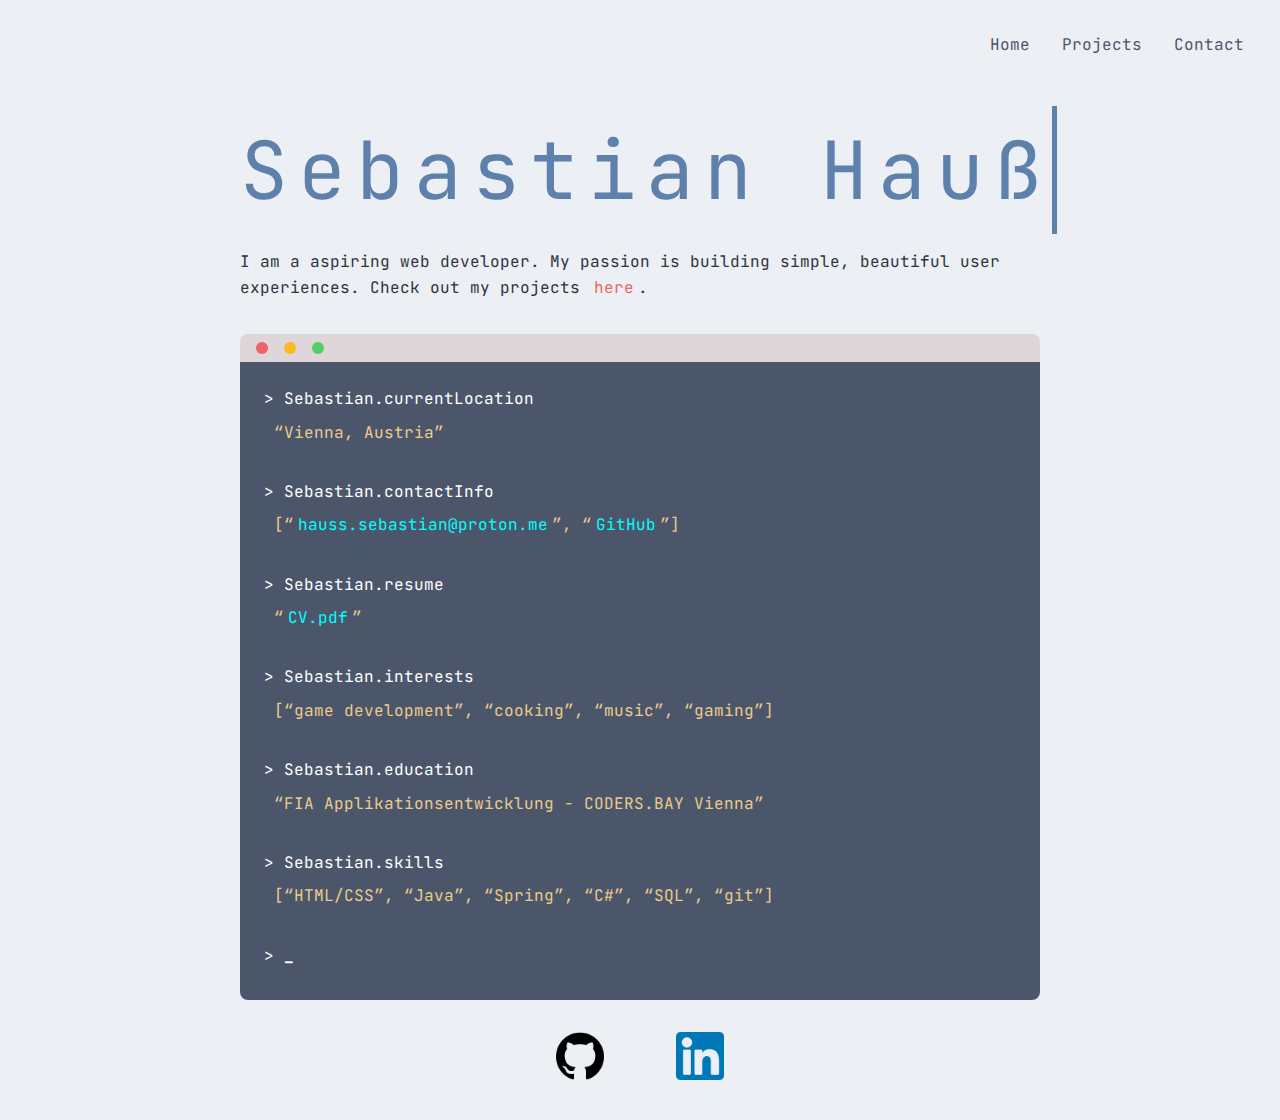
<file: index.html>
<!DOCTYPE html>
<html lang="en">
<head>
  <meta charset="UTF-8">
  <meta name="viewport" content="width=device-width, initial-scale=1.0">
  <link rel="stylesheet" href="CSS/main.css">
  <title>Home | Sebastian's Portfolio</title>
</head>
<body>
  <header>
    <nav class="flex-container-nav">
        <ul>
          <li><a href="index.html" aria-current="page">Home</a></li>
          <li><a href="pages/projects.html" aria-label="Go to Projects page">Projects</a></li>
          <li><a href="pages/contact.html" aria-label="Go to Contact page">Contact</a></li>
        </ul>
    </nav>
  </header>

  <main>
    <div class="text-container">
      <div class="container-inline-block">
        <p class="typewriter-text big-text">Sebastian Hauß</p>
      </div>
      <p>I am a aspiring web developer. My passion is building simple, beautiful user experiences. Check out my projects <a href="pages/projects.html" class="here">here</a>.</p><br>
    </div>

    <div class=fakeMenu>
      <div class="fakeButtons fakeClose"></div>
      <div class="fakeButtons fakeMinimize"></div>
      <div class="fakeButtons fakeZoom"></div>
    </div>

      <div class="fakeScreen terminal">
        <p class="line1">> Sebastian.currentLocation</p>
        <p class="line2">&nbsp;&ldquo;Vienna, Austria&rdquo;</p><br>
        <p class="line1">> Sebastian.contactInfo</p>
        <p class="line2">&nbsp;&#91;&ldquo;<a title="Send me an E-Mail" href="mailto:hauss.sebastian@proton.me" class="terminal">hauss.sebastian@proton.me</a>&rdquo;, &ldquo;<a title="Go to github.com/SebastianHauss" href="https://github.com/SebastianHauss" target="_blank" class="terminal">GitHub</a>&rdquo;&#93;</p><br>
        <p class="line1">> Sebastian.resume</p>
        <p class="line2">&nbsp;&ldquo;<a title="Download my resume" href="doc/CV_SebastianHauss.pdf" download="CV" class="terminal">CV.pdf</a>&rdquo;</p><br>
        <p class="line1">> Sebastian.interests</p>
        <p class="line2">&nbsp;&#91;&ldquo;game development&rdquo;, &ldquo;cooking&rdquo;, &ldquo;music&rdquo;, &ldquo;gaming&rdquo;&#93;</p><br>
        <p class="line1">> Sebastian.education</p>
        <p class="line2">&nbsp;&ldquo;FIA Applikationsentwicklung - CODERS.BAY Vienna&rdquo;</p><br>
        <p class="line1">> Sebastian.skills</p>
        <p class="line2">&nbsp;&#91;&ldquo;HTML/CSS&rdquo;, &ldquo;Java&rdquo;, &ldquo;Spring&rdquo;, &ldquo;C#&rdquo;, &ldquo;SQL&rdquo;, &ldquo;git&rdquo;&#93;</p><br>
        <p class="line4">><span class="cursor"> _</span></p>
    </div>
  </main>

  <footer>
    <p><a title="Go to github.com/SebastianHauss" href="https://github.com/SebastianHauss" target="_blank"><img src="img/github_icon.png" alt="GitHub icon link" class="contactIcons contactIconsText"></a></p><br>
    <p><a title="Go to at.linkedin.com/..." href="" target="_blank"><img src="img/linkedin_icon.png" alt="LinkedIn icon" class="contactIcons"></a></p>
  </footer>
  
</body>
</html>
</file>
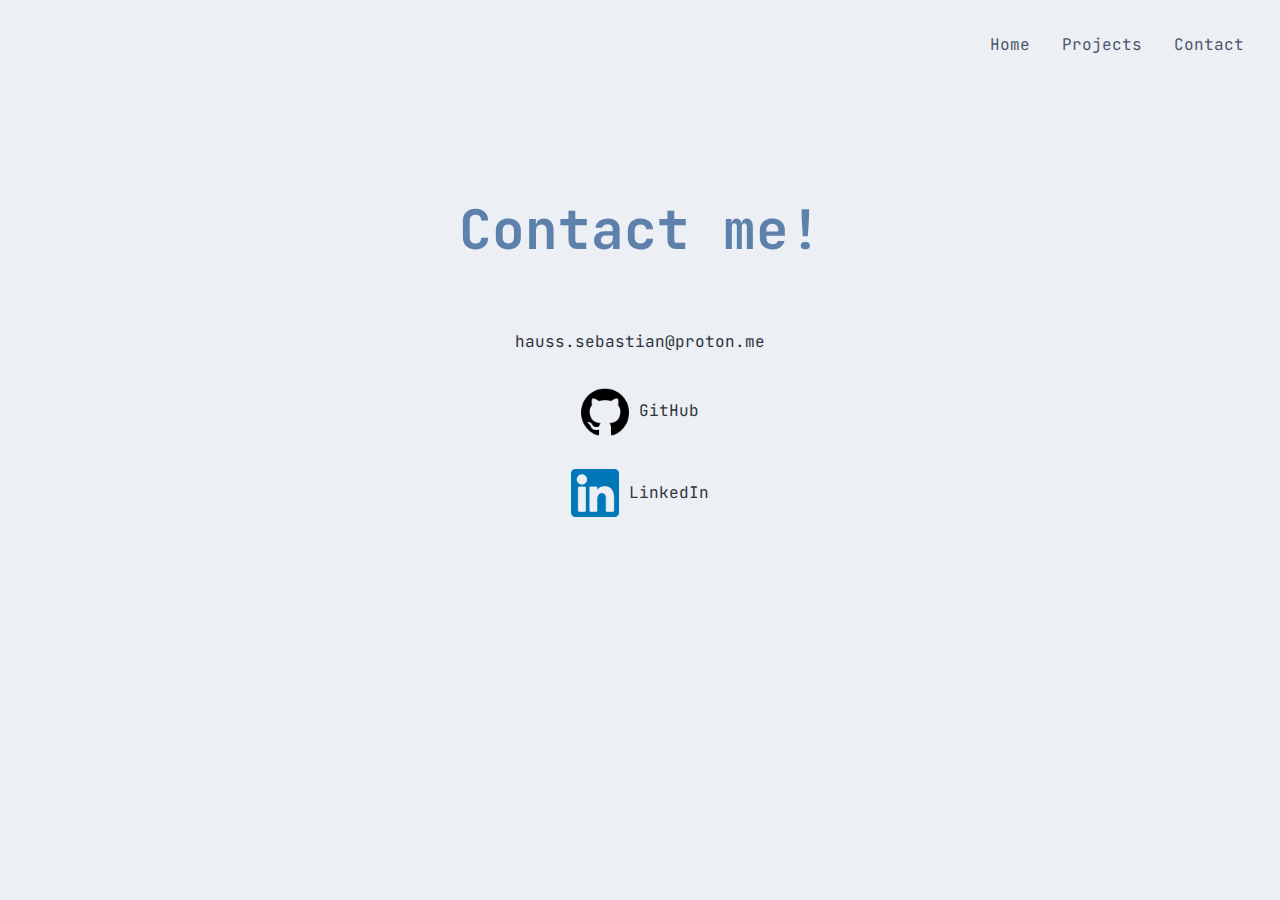
<file: pages/contact.html>
<!DOCTYPE html>
<html lang="en">
<head>
  <meta charset="UTF-8">
  <meta name="viewport" content="width=device-width, initial-scale=1.0">
  <link rel="stylesheet" href="../CSS/main.css">
  <title>Contact | Sebastian's Portfolio</title>
</head>
<body>
  <header>
      <nav class="flex-container-nav">
        <ul>
          <li><a href="../index.html">Home</a></li>
          <li><a href="projects.html">Projects</a></li>
          <li><a href="contact.html">Contact</a></li>
        </ul>
    </nav>
  </header>

  <main class="center">
    <h1 class="middle">Contact me!</h1>
    <section class="contactIconsText">
      <p><a title="Send me an E-Mail" href="mailto:hauss.sebastian@proton.me">hauss.sebastian@proton.me</a></p><br>
      <p><a title="Go to github.com/SebastianHauss" href="https://github.com/SebastianHauss" target="_blank"><img src="../img/github_icon.png" alt="GitHub icon" class="contactIcons"> GitHub</a></p><br>
      <p><a title="Go to at.linkedin.com/..." href="" target="_blank"><img src="../img/linkedin_icon.png" alt="LinkedIn icon" class="contactIcons"> LinkedIn</a></p><br>
    </section>
  </main>
  
</body>
</html>
</file>
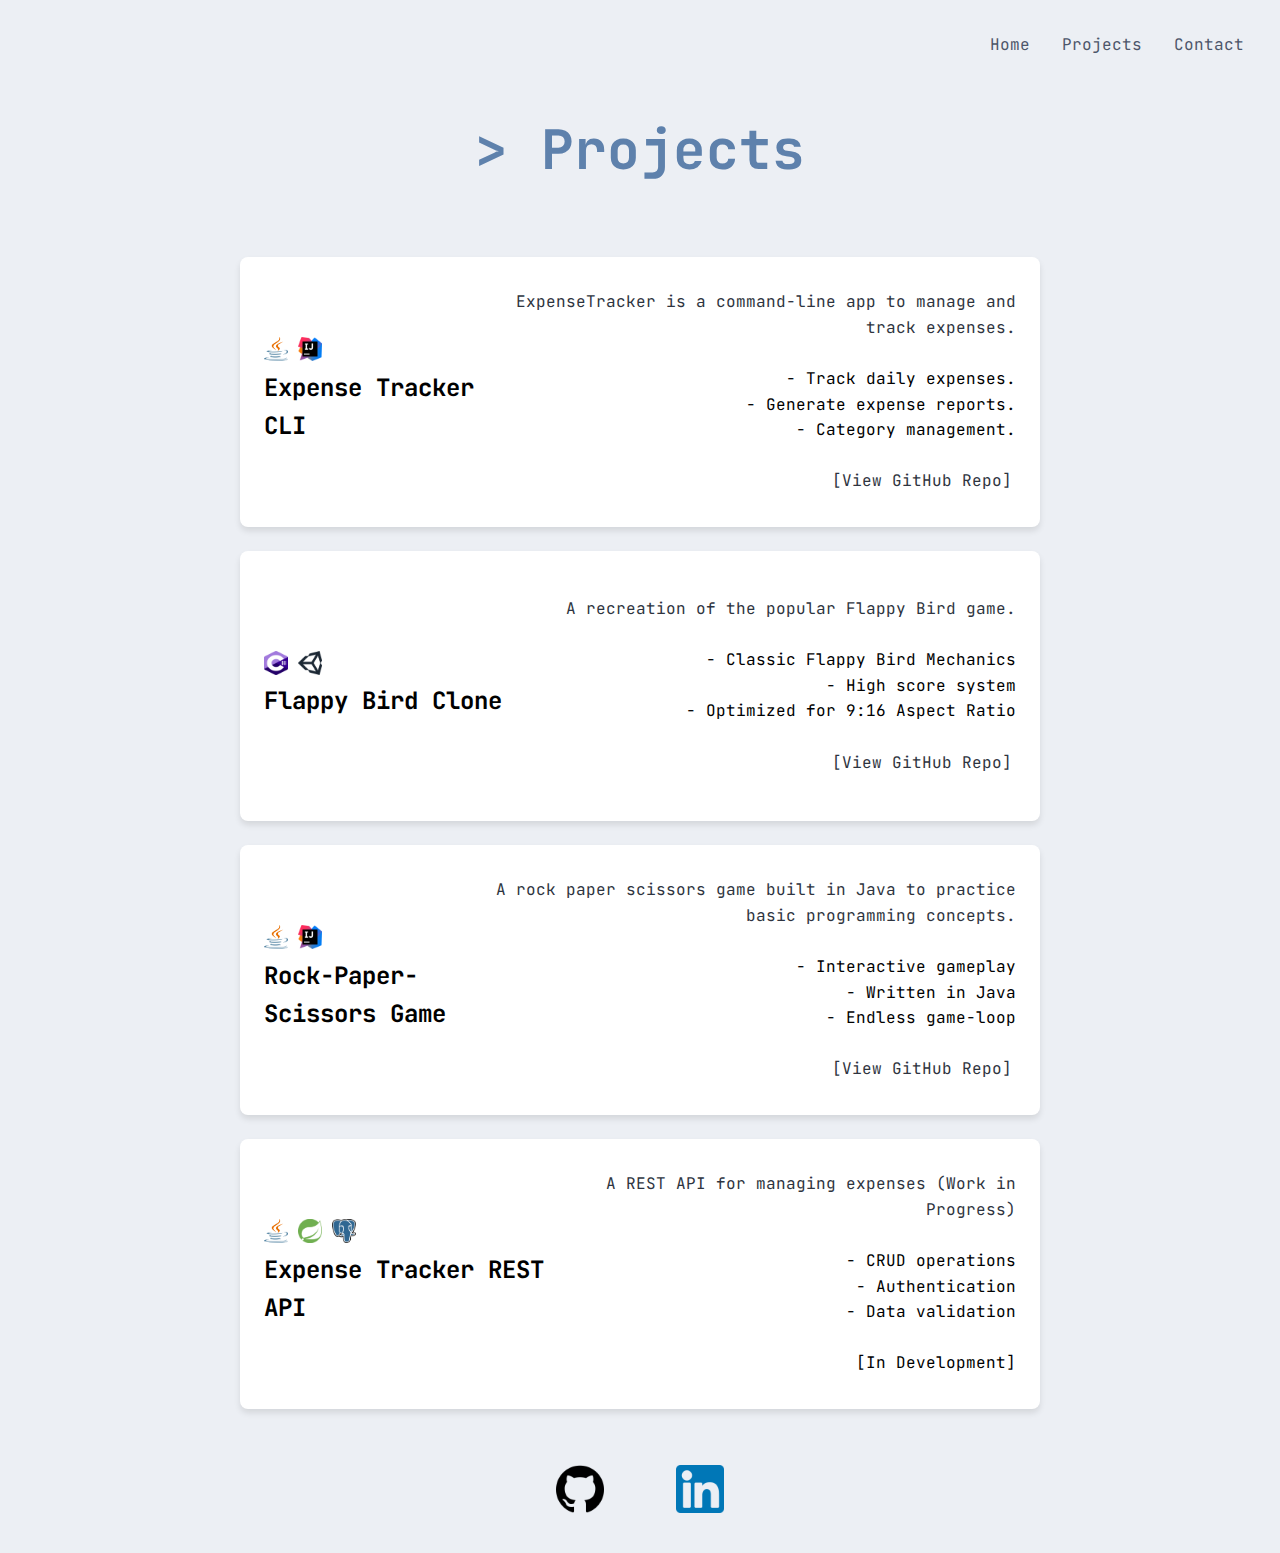
<file: pages/projects.html>
<!DOCTYPE html>
<html lang="en">
<head>
  <meta charset="UTF-8">
  <meta name="viewport" content="width=device-width, initial-scale=1.0">
  <link rel="stylesheet" href="../CSS/main.css">
  <title>Projects | Sebastian's Portfolio</title>
</head>
<body>
  <header>
      <nav class="flex-container-nav">
        <ul>
          <li><a href="../index.html" aria-label="Go to Home page">Home</a></li>
          <li><a href="projects.html" aria-current="page">Projects</a></li>
          <li><a href="contact.html" aria-label="Go to Contact page">Contact</a></li>
        </ul>
    </nav>
  </header>

  <main>
    <section class="project-container">
      <h1 class="section-title">&gt; Projects</h1>
    
      <div class="projects-grid">
        <!-- ExpenseTracker Projekt -->
        <article class="project-card">
          <div class="project-header">
            <img src="../img/java-icon-1511x2048-6ikx8301.png" 
                  alt="Java programming language icon"
                  width="24"
                  height="24"
                  loading="lazy">
            <img src="../img/intellij_icon.png" 
                  alt="Java programming language icon"
                  width="24"
                  height="24"
                  loading="lazy">
            <h2>Expense Tracker CLI</h2>
          </div>
          <div class="project-content">
            <p>ExpenseTracker is a command-line app to manage and track expenses.</p>
            <ul class="project-features">
              <li>- Track daily expenses.</li>
              <li>- Generate expense reports.</li>
              <li>- Category management.</li>
            </ul>
            <div class="project-link">
              <a href="https://github.com/SebastianHauss/ExpenseTracker-CLI" class="button" target="_blank">[View GitHub Repo]</a>
            </div>
            </a>
          </div>
        </article>

        <!-- Flappy Bird Clone -->
        <article class="project-card">
          <div class="project-header">
            <img src="../img/c-sharp-c-icon-1822x2048-wuf3ijab.png" 
                  alt="Java programming language icon"
                  width="24"
                  height="24"
                  loading="lazy">
            <img src="../img/unity_icon.png" 
                  alt="Java programming language icon"
                  width="24"
                  height="24"
                  loading="lazy">
            <h2>Flappy Bird Clone</h2>
          </div>
          <div class="project-content">
              <p>A recreation of the popular Flappy Bird game.</p>
              <ul class="project-features">
                <li>- Classic Flappy Bird Mechanics</li>
                <li>- High score system</li>
                <li>- Optimized for 9:16 Aspect Ratio</li>
              </ul>
              <div class="project-link">
                <a href="https://github.com/SebastianHauss/FlappyBirdClone_Unity" class="button" target="_blank">[View GitHub Repo]</a>
              </div>
          </div>
        </article>

        <!-- Rock-Paper-Scissors Game Projekt -->
        <article class="project-card">
          <div class="project-header">
            <img src="../img/java-icon-1511x2048-6ikx8301.png" 
                  alt="Java programming language icon"
                  width="24"
                  height="24"
                  loading="lazy">
            <img src="../img/intellij_icon.png" 
                  alt="Java programming language icon"
                  width="24"
                  height="24"
                  loading="lazy">
            <h2>Rock-Paper-Scissors Game</h2>
          </div>
          <div class="project-content">
              <p>A rock paper scissors game built in Java to practice basic programming concepts.</p>
              <ul class="project-features">
                <li>- Interactive gameplay</li>
                <li>- Written in Java</li>
                <li>- Endless game-loop</li>
              </ul>
              <div class="project-link">
                <a href="https://github.com/SebastianHauss/rock-paper-scissors" class="button" target="_blank">[View GitHub Repo]</a>
              </div>
          </div>
        </article>
      
        <!-- REST API Project -->
        <article class="project-card in-progress">
          <div class="project-header">
            <img src="../img/java-icon-1511x2048-6ikx8301.png" 
                  alt="Java programming language icon"
                  width="24"
                  height="24"
                  loading="lazy">
            <img src="../img/spring_icon.png" 
                  alt="Java programming language icon"
                  width="24"
                  height="24"
                  loading="lazy">
            <img src="../img/postgresql_icon.png" 
                  alt="Java programming language icon"
                  width="24"
                  height="24"
                  loading="lazy">
          
            <h2>Expense Tracker REST API</h2>
          </div>
          <div class="project-content">
              <p>A REST API for managing expenses (Work in Progress)</p>
              <ul class="project-features">
                <li>- CRUD operations</li>
                <li>- Authentication</li>
                <li>- Data validation</li>
              </ul>
              <div class="status-badge">[In Development]</div>
          </div>
      </article>
      </div>
    </section>

  </main>

  <footer>
    <p><a title="Go to github.com/SebastianHauss" href="https://github.com/SebastianHauss" target="_blank"><img src="../img/github_icon.png" alt="GitHub icon link" class="contactIcons contactIconsText"></a></p><br>
    <p><a title="Go to at.linkedin.com/..." href="" target="_blank"><img src="../img/linkedin_icon.png" alt="LinkedIn icon" class="contactIcons"></a></p>
  </footer>
  
</body>
</html>
</file>
<file: CSS/main.css>
@import url('https://fonts.googleapis.com/css2?family=JetBrains+Mono:ital,wght@0,100..800;1,100..800&display=swap');

* {
  box-sizing: border-box;
  margin: 0;
  padding: 0;
}

html, body {
  font-family: "JetBrains Mono", monospace;
  font-size: 16px;
  height: 100%;
  min-height: 100%;
}

body {
  background-color: #eceff4;
  display: flex;
  flex-direction: column;
  padding: 1rem;
  overflow-x: hidden;
  line-height: 1.6;
}

/* --- Typografie --- */
h1 {
  font-size: clamp(1.75rem, 5vw, 3.4rem);
  color: #5e81ac;
  margin-bottom: 1.5rem;
  text-align: center;
}

h1.middle { padding-top: 5rem; }

p {
  font-size: clamp(0.875rem, 2vw, 1rem);
  color: #2e3440;
  margin-bottom: 0.5rem;
}

.big-text {
  font-size: 1.75rem;
  color: #5e81ac;
}

/* --- Links --- */
a {
  color: #2e3440;
  text-decoration: none;
  padding: 0.25rem;
  transition: color 0.3s ease;
}

a:focus {
  outline: 2px solid #339af0;
  outline-offset: 2px;
}

a:hover { color: #339af0; }

a.terminal { color: #00ffff; }

a.terminal:hover { color: #ee6363; }

a.here { color: #ee6363; }

a.here:hover { color: #339af0 }

/* --- Basis Layout ----*/
header {
  padding: 1rem;
  margin-bottom: 2rem;
}

main {
  flex: 1;
  width: 100%;
  max-width: 1200px;
  margin: 0 auto;
  padding: 0 1rem;
}

footer {
  margin-top: auto;
  display: flex;
  justify-content: center;
  padding: 2rem 0;
  gap: 2rem;
  flex-wrap: wrap;
}

/* Navigation */
nav {
  width: 100%;
}

nav ul {
  display: flex;
  flex-wrap: wrap;
  gap: 1.5rem;
  justify-content: center;
  list-style-type: none;
}

nav a {
  position: relative;
  color: #4c566a;
  font-size: clamp(0.9rem, 2vw, 1rem);
}

nav a:hover { color: #00bfff; }

nav a::after {
  content: '';
  position: absolute;
  width: 100%;
  height: 2px;
  bottom: 0;
  left: 0;
  background-color: #339af0;
  transform: scaleX(0);
  transition: transform 0.3s ease;
}

nav a:hover::after {
  transform: scaleX(1);
}

ul li { 
  list-style-type: none; 
}

nav ul li a { color: #4c566a; }

.flex-container-nav {
  display: flex;
  flex-direction: row;
  justify-content: flex-end;
  margin-right: 20%;
}

@media (max-width: 768px) {
  .flex-container-nav {
    margin-right: 0;
    justify-content: center;
  }
}

/* --- Projekt-Box --- */
.project-container {
  display: grid;
  gap: 1rem;
  grid-template-columns: repeat(auto-fit, minmax(min(100%, 350px), 800px));
  justify-content: center;
}

.project-card {
  display: flex;
  align-items: center;
  justify-content: space-between;
  background-color:#ffffff;
  border-radius: 8px;
  padding: 1.5rem;
  margin: 1.5rem auto;
  height: auto;
  min-height: 30vh;
  box-shadow: 0 4px 6px rgba(0, 0, 0, 0.1);
  transition: transform 0.3s ease, box-shadow 0.3s ease;
}

.project-content {
  text-align: right; 
}

.project-features {
  margin: 1.6rem 0;
}

.project-card:hover {
  transform: translateY(-5px);
  box-shadow: 0 6px 12px rgba(0, 0, 0, 0.15);
}

.project-link {
  color: #2e3440;
  text-decoration: none;
  transition: color 0.3s ease;
}

.project-link:hover {
  color: #339af0;
}

.project-link:focus {
  outline: 2px solid #339af0;
  outline-offset: 2px;
}

/* --- Terminal Style --- */
.fakeMenu, .fakeScreen {
  margin: 0 auto;
  width: 100%;
}

.fakeMenu {
  background-color: #ded6d8;
  padding: 0.5rem 1rem;
  border-radius: 8px 8px 0 0;
  display: flex;
  gap: 1rem;
}

.fakeButtons, .fakeMinimize, .fakeZoom {
  height: 12px;
  width: 12px;
  border-radius: 50%;
  border: none;
}

.fakeButtons { background-color: #ee6363; }
.fakeMinimize { background-color: #fdb924; }
.fakeZoom { background-color: #51cf66; }

.fakeScreen {
  background-color: #4c566a;
  padding: 1.5rem;
  border-radius: 0 0 8px 8px;
  overflow-x: auto;
}

p.terminal {
  position: relative;
  left: 50%;
  margin-left: -8.5em;
  text-align: left;
  font-size: 1.25em;
  font-family: monospace;
  white-space: nowrap;
  overflow: hidden;
  width: 0;
}

.line1, .line4 { color: white; }
.line2 { color: #ebcb8b; }


/* Utilities */
.center { text-align: center; }

.text-container {
  width: 100%;
  max-width: 800px;
  margin: 0 auto;
}

.container-inline-block { 
  display: inline-block;
}

span {
  color: #fff;
  font-weight: bold;
}

.contactIcons {
  width: clamp(2.5rem, 5vw, 3rem);
  height: clamp(2.5rem, 5vw, 3rem);
  vertical-align: middle;
  transition: transform 0.3s ease;
}

.contactIcons:hover {
  transform: scale(1.1);
}

section.contactIconsText {
  padding: 2rem;
}

/* --- Animationen --- */
@keyframes blink {
  0%, 40% { opacity: 0; }
  50%, 90% { opacity: 1; }
  100% { opacity: 0; }
}

@keyframes type {
  from { width: 0; }
}

.typewriter-text {
  font-size: clamp(2.3rem, 8vw, 5rem);
  letter-spacing: clamp(2px, 1vw, 10px);
  border-right: 5px solid;
  width: 100%;
  white-space: nowrap;
  overflow: hidden;
  animation: type 1.5s steps(40), cursor 0.4s step-end infinite alternate;
}

@keyframes cursor { 
  50% { border-color: transparent; }
}

.cursor {
  animation: blink 1.3s steps(2) infinite;
}

/* --- Media Queries --- */
@media (min-width: 768px) {
  h1 { font-size: 3.4rem; }
  .fakeMenu, .fakeScreen { width: 800px; }
}

@media (max-width: 480px) {
  body {
    padding: 0.5rem;
  }

  header, nav ul {
    flex-direction: column;
    align-items: center;
  }

  footer {
    gap: 1rem;
  }
}
</file>
